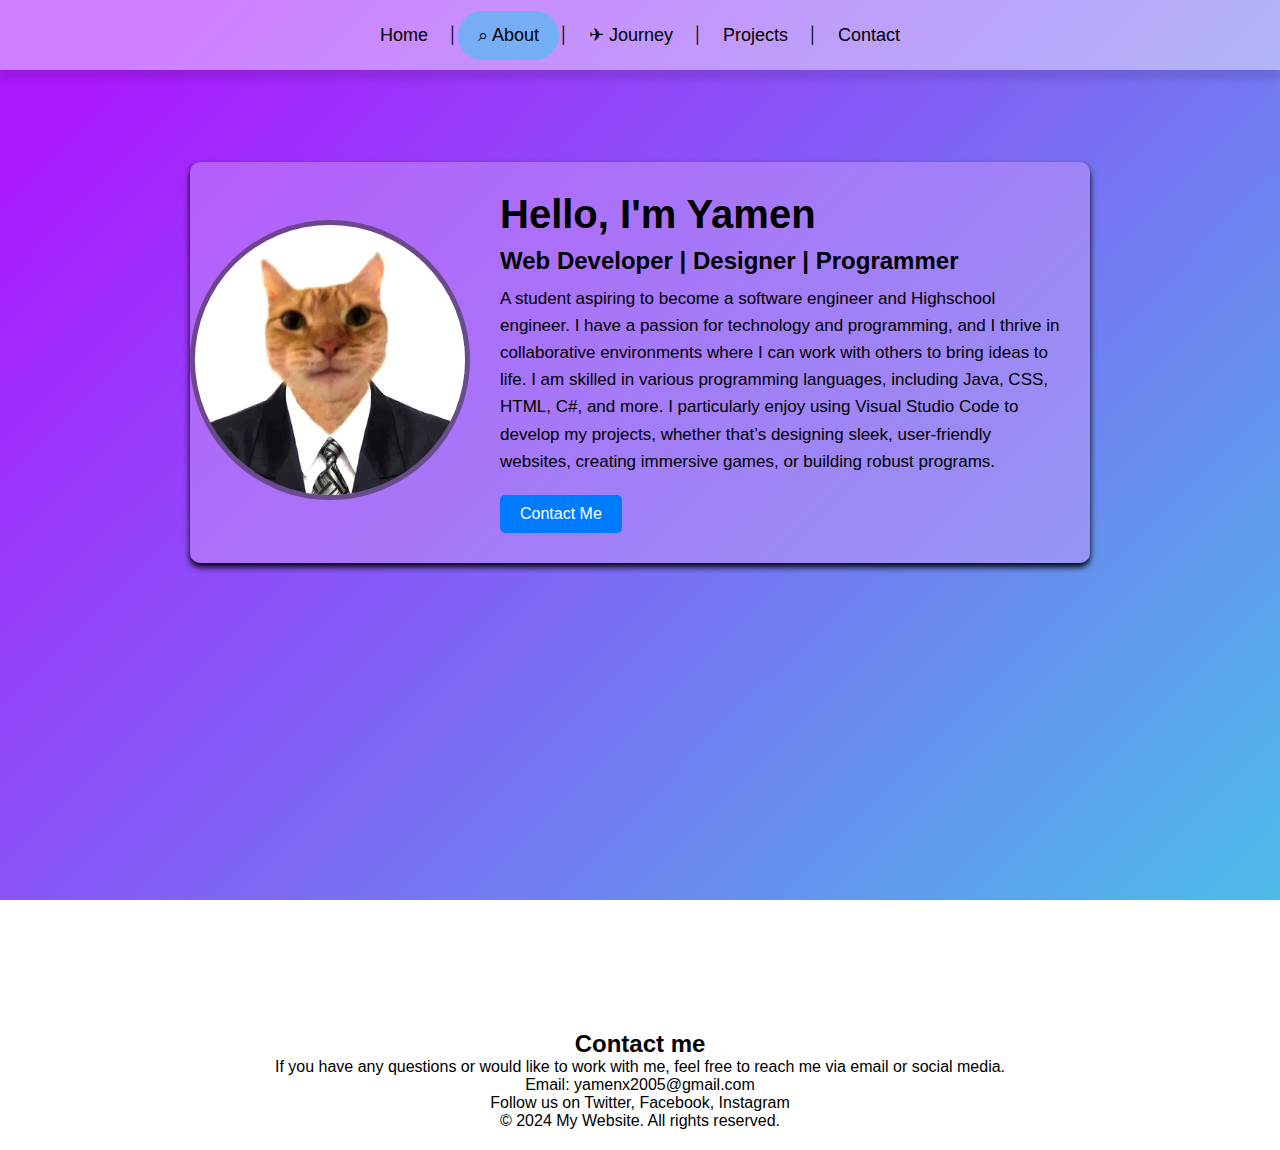
<file: about.html>
<!DOCTYPE html>
<html lang="en">
  <head>
    <meta charset="UTF-8" />
    <meta name="viewport" content="width=device-width, initial-scale=1.0" />
    <title>Yamen Alesa︱ABOUT</title>
    <link
      rel="stylesheet"
      href="https://cdnjs.cloudflare.com/ajax/libs/font-awesome/6.6.0/css/all.min.css"
      integrity="sha512-Kc323vGBEqzTmouAECnVceyQqyqdsSiqLQISBL29aUW4U/M7pSPA/gEUZQqv1cwx4OnYxTxve5UMg5GT6L4JJg=="
      crossorigin="anonymous"
      referrerpolicy="no-referrer"
    />

    <link rel="stylesheet" href="Style.css" />
    <script src="script.js"></script>
  </head>
  <body>
    <!-- <div>
    
      <div class="wave"></div>
      <div class="wave"></div>
      <div class="wave"></div>
    </div> -->

    <div class="navbar">
      <a href="./Index.html"><i class="fa-solid fa-house"></i> Home</a>
      <p>│</p>
      <a href="./about.html" class="active">⌕ About</a>
      <p>│</p>
      <a href="./journey.html">✈︎ Journey</a>
      <p>│</p>
      <a href="./projects.html"
        ><i class="fa-solid fa-list-check"></i> Projects</a
      >
      <p>│</p>
      <a href="#contact"><i class="fa-solid fa-phone"></i> Contact</a>
    </div>

    <main class="about_main">
      <div class="about-container">
        <section class="about">
          <div class="about-image">
            <img
              class="catsuit"
              src="./Assets/cat_in_a_suit.jpg"
              alt="My pfp"
            />
          </div>
          <div class="about-text">
            <h1>Hello, I'm Yamen</h1>
            <h2>Web Developer | Designer | Programmer</h2>
            <p>
              A student aspiring to become a software engineer and Highschool
              engineer. I have a passion for technology and programming, and I
              thrive in collaborative environments where I can work with others
              to bring ideas to life. I am skilled in various programming
              languages, including Java, CSS, HTML, C#, and more. I particularly
              enjoy using Visual Studio Code to develop my projects, whether
              that’s designing sleek, user-friendly websites, creating immersive
              games, or building robust programs.
            </p>

            <a href="#contact" class="btn">Contact Me</a>
          </div>
        </section>
      </div>
    </main>
    <footer>
      <section id="contact">
        <h2>Contact me</h2>
        <p>
          If you have any questions or would like to work with me, feel free to
          reach me via email or social media.
        </p>
        <a class="mailcolor" href="mailto:yamenx2005@gmail.com"
          >Email: yamenx2005@gmail.com</a
        >

        <p>
          Follow us on <a href="https://x.com/">Twitter</a>,
          <a href="https://www.facebook.com/">Facebook</a>,
          <a href="https://www.instagram.com/">Instagram</a>
        </p>
      </section>
      <p>&copy; 2024 My Website. All rights reserved.</p>
    </footer>
  </body>
</html>
</file>
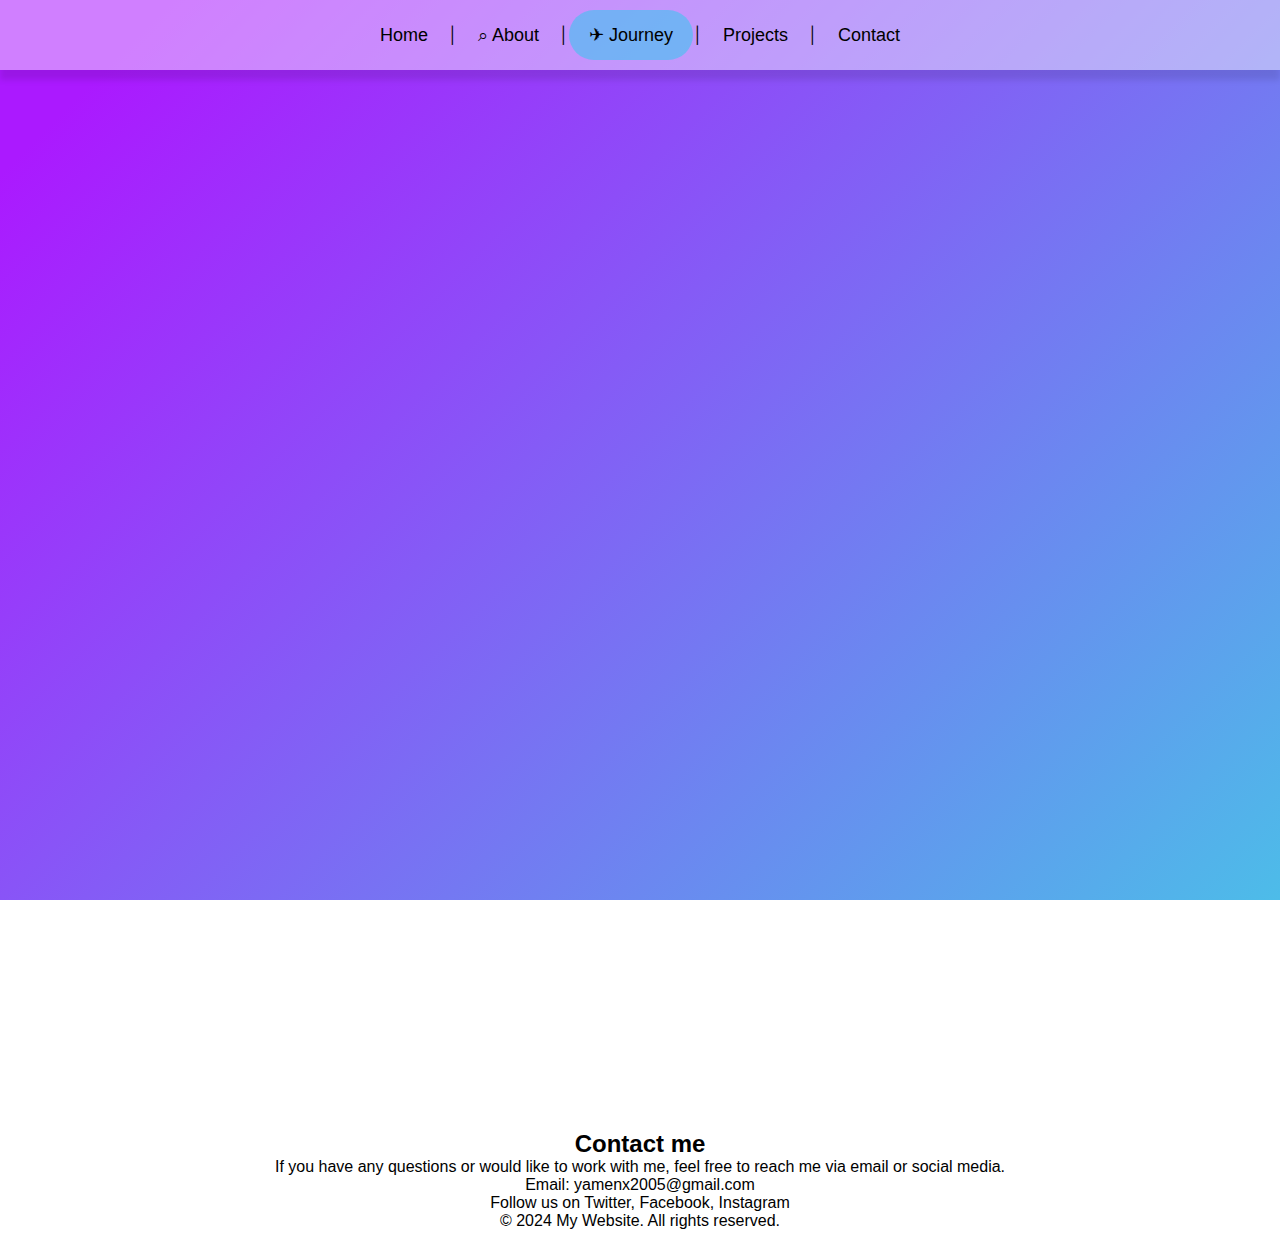
<file: journey.html>
<!DOCTYPE html>
<html lang="en">
  <head>
    <meta charset="UTF-8" />
    <meta name="viewport" content="width=device-width, initial-scale=1.0" />
    <title>Yamen Alesa︱JOURNEY</title>
    <link
      rel="stylesheet"
      href="https://cdnjs.cloudflare.com/ajax/libs/font-awesome/6.6.0/css/all.min.css"
      integrity="sha512-Kc323vGBEqzTmouAECnVceyQqyqdsSiqLQISBL29aUW4U/M7pSPA/gEUZQqv1cwx4OnYxTxve5UMg5GT6L4JJg=="
      crossorigin="anonymous"
      referrerpolicy="no-referrer"
    />

    <link rel="stylesheet" href="Style.css" />
  </head>
  <body>
    <!-- <div>
    
      <div class="wave"></div>
      <div class="wave"></div>
      <div class="wave"></div>
    </div> -->

    <div class="navbar">
      <a href="./Index.html"><i class="fa-solid fa-house"></i> Home</a>
      <p>│</p>
      <a href="./about.html">⌕ About</a>
      <p>│</p>
      <a href="./journey.html" class="active">✈︎ Journey</a>
      <p>│</p>
      <a href="./projects.html"
        ><i class="fa-solid fa-list-check"></i> Projects</a
      >
      <p>│</p>
      <a href="#contact"><i class="fa-solid fa-phone"></i> Contact</a>
    </div>

    <main>
      <section class="timeline">
        <div class="timeline-item">
          <div class="timeline-content">
            <h2>2021-2024</h2>
            <p>NTI-highschool Student. El- och energi datorteknik program</p>
          </div>
        </div>
        <div class="timeline-item">
          <div class="timeline-content">
            <h2>2024</h2>
            <p>Intership job at Transdev in stockholm.</p>
          </div>
        </div>
        <div class="timeline-item">
          <div class="timeline-content">
            <h2>2024</h2>
            <p>Intership job at Akiai in Spain, Cordoba.</p>
          </div>
        </div>
        <div class="timeline-item">
          <div class="timeline-content">
            <h2>2024-2025</h2>
            <p>Highschool Engineer Student.</p>
          </div>
        </div>
        <div class="timeline-item">
          <div class="timeline-content">
            <h2>Future...</h2>
            <p>Cyber security specialist Student.</p>
          </div>
        </div>
        <div class="timeline-item">
          <div class="timeline-content">
            <h2>Future...</h2>
            <p>Software Engineer Student.</p>
          </div>
        </div>
      </section>
    </main>

    <footer>
      <section id="contact">
        <h2>Contact me</h2>
        <p>
          If you have any questions or would like to work with me, feel free to
          reach me via email or social media.
        </p>
        <a class="mailcolor" href="mailto:yamenx2005@gmail.com"
          >Email: yamenx2005@gmail.com</a
        >

        <p>
          Follow us on <a href="https://x.com/">Twitter</a>,
          <a href="https://www.facebook.com/">Facebook</a>,
          <a href="https://www.instagram.com/">Instagram</a>
        </p>
      </section>
      <p>&copy; 2024 My Website. All rights reserved.</p>
    </footer>
  </body>
</html>
</file>
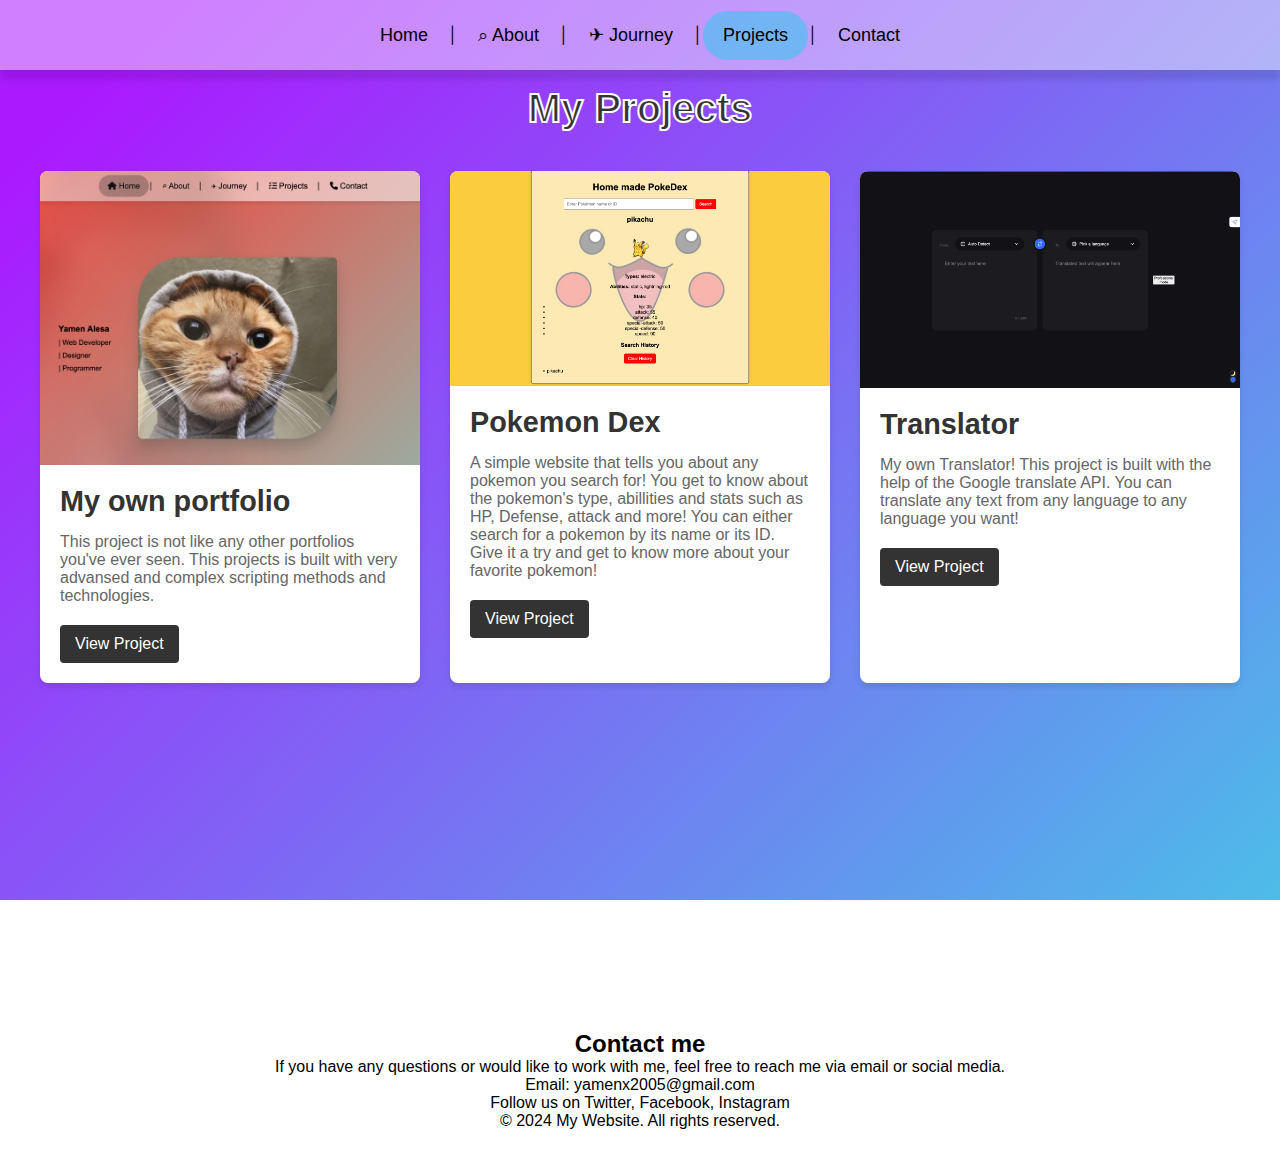
<file: projects.html>
<!DOCTYPE html>
<html lang="en">
  <head>
    <meta charset="UTF-8" />
    <meta name="viewport" content="width=device-width, initial-scale=1.0" />
    <title>Yamen Alesa︱PROJECTS</title>
    <link
      rel="stylesheet"
      href="https://cdnjs.cloudflare.com/ajax/libs/font-awesome/6.6.0/css/all.min.css"
      integrity="sha512-Kc323vGBEqzTmouAECnVceyQqyqdsSiqLQISBL29aUW4U/M7pSPA/gEUZQqv1cwx4OnYxTxve5UMg5GT6L4JJg=="
      crossorigin="anonymous"
      referrerpolicy="no-referrer"
    />

    <link rel="stylesheet" href="Style.css" />
  </head>
  <body>
    <!-- <div>
    
      <div class="wave"></div>
      <div class="wave"></div>
      <div class="wave"></div>
    </div> -->

    <div class="navbar">
      <a href="./Index.html"><i class="fa-solid fa-house"></i> Home</a>
      <p>│</p>
      <a href="./about.html">⌕ About</a>
      <p>│</p>
      <a href="./journey.html">✈︎ Journey</a>
      <p>│</p>
      <a href="./projects.html" class="active"
        ><i class="fa-solid fa-list-check"></i> Projects</a
      >
      <p>│</p>
      <a href="#contact"><i class="fa-solid fa-phone"></i> Contact</a>
    </div>
    <main>
      <section class="projects">
        <h2>My Projects</h2>
        <div class="projects-grid">
          <!-- Project Card 1 -->
          <div class="project-card">
            <img
              src="./Assets/project1.png"
              alt="Project 1"
              class="project-image"
            />
            <div class="project-info">
              <h3>My own portfolio</h3>
              <p>
                This project is not like any other portfolios you've ever seen.
                This projects is built with very advansed and complex scripting
                methods and technologies.
              </p>
              <a href="https://yamenalesa.netlify.app" class="project-link"
                >View Project</a
              >
            </div>
          </div>

          <div class="project-card">
            <img
              src="./Assets/PokedexPr0ject.png"
              alt="Project 1"
              class="project-image"
            />
            <div class="project-info">
              <h3>Pokemon Dex</h3>
              <p>
                A simple website that tells you about any pokemon you search
                for! You get to know about the pokemon's type, abillities and
                stats such as HP, Defense, attack and more! You can either
                search for a pokemon by its name or its ID. Give it a try and
                get to know more about your favorite pokemon!
              </p>
              <a href="https://dex-poke.netlify.app/" class="project-link"
                >View Project</a
              >
            </div>
          </div>

          <!-- Project Card 2 -->
          <div class="project-card">
            <img
              src="./Assets/yamentranslate.png"
              alt="Project 2"
              class="project-image"
            />
            <div class="project-info">
              <h3>Translator</h3>
              <p>
                My own Translator! This project is built with the help of the
                Google translate API. You can translate any text from any
                language to any language you want!
              </p>
              <a
                href="https://yamen-translate.netlify.app/"
                class="project-link"
                >View Project</a
              >
            </div>
          </div>
        </div>
      </section>
    </main>
    <footer>
      <section id="contact">
        <h2>Contact me</h2>
        <p>
          If you have any questions or would like to work with me, feel free to
          reach me via email or social media.
        </p>
        <a class="mailcolor" href="mailto:yamenx2005@gmail.com"
          >Email: yamenx2005@gmail.com</a
        >

        <p>
          Follow us on <a href="https://x.com/">Twitter</a>,
          <a href="https://www.facebook.com/">Facebook</a>,
          <a href="https://www.instagram.com/">Instagram</a>
        </p>
      </section>
      <p>&copy; 2024 My Website. All rights reserved.</p>
    </footer>
  </body>
</html>
</file>
<file: Style.css>
/* styles.css */

@import url("https://cdn-uicons.flaticon.com/2.5.1/uicons-regular-straight/css/uicons-regular-straight.css");
* {
  padding: 0;
  margin: 0;
  box-sizing: border-box;
}

html {
  scroll-behavior: smooth;
}

body {
  margin: auto;
  font-family: -apple-system, BlinkMacSystemFont, sans-serif;
  max-width: 100%;
  background: linear-gradient(
    315deg,
    rgba(101, 0, 94, 1) 3%,
    rgba(60, 132, 206, 1) 38%,
    rgba(48, 238, 226, 1) 68%,
    rgb(171, 25, 255) 98%
  );
  animation: gradient 15s ease infinite;
  background-size: 400% 400%;
  background-attachment: fixed;
  overflow-x: hidden;
}

a {
  color: black;
  text-decoration: none;
}
main {
  min-height: 100vh;
  padding: 16px;
}

@keyframes gradient {
  0% {
    background-position: 0% 0%;
  }
  50% {
    background-position: 100% 100%;
  }
  100% {
    background-position: 0% 0%;
  }
}
.active {
  background-color: #22cfee7d;
  border-radius: 30px;
}

.wave {
  background: rgb(255 255 255 / 25%);
  border-radius: 1000% 1000% 0 0;
  position: absolute;
  width: 200%;
  height: 20em;
  animation: wave 10s -3s linear infinite;
  transform: translate3d(0, 0, 0);
  opacity: 0.8;
  bottom: -17.5em;
  left: 0;
  z-index: -1;
  margin-bottom: 0px;
}

.wave:nth-of-type(2) {
  bottom: -18.25em;
  animation: wave 18s linear reverse infinite;
  opacity: 0.8;
}

.wave:nth-of-type(3) {
  bottom: -20.5em;
  animation: wave 20s -1s reverse infinite;
  opacity: 0.9;
}

@keyframes wave {
  2% {
    transform: translateX(1);
  }

  25% {
    transform: translateX(-25%);
  }

  50% {
    transform: translateX(-50%);
  }

  75% {
    transform: translateX(-25%);
  }

  100% {
    transform: translateX(1);
  }
}
@keyframes colorChange {
  0% {
    background-color: rgba(255, 255, 255, 0.706);
  }
  33% {
    background-color: rgba(255, 255, 255, 0.552);
  }
  66% {
    background-color: rgba(228, 213, 228, 0.447);
  }
  100% {
    background-color: rgba(223, 223, 232, 0.702);
  }
}

.navbar {
  animation: colorChange 10s infinite; /* hur länge det ska gå */
}

.navbar {
  display: flex;
  justify-content: center;
  align-items: center;
  background-color: rgba(255, 255, 255, 0.446);
  padding: 10px;
  box-shadow: 0 10px 6px rgba(0, 0, 0, 0.1);
}

.navbar a {
  color: #000000;
  padding: 14px 20px;
  text-decoration: none;
  font-size: 18px;
  transition: transform 0.3s ease;
}
@media (max-width: 425px) {
  .navbar a,
  p {
    font-size: 15px;
  }
}
@media (max-width: 425px) {
}

/* Hover effect to scale the item */
.navbar a:hover {
  transform: scale(1.3);
  background-color: #22cfee9c;
  font-weight: bold;
  border-radius: 100px;
}
.catpfp {
  border-radius: 10px 100px;
  height: 300px;
  width: 300px;
  border: 3px solid rgba(0, 0, 0, 0.419);
}

.frontview {
  display: grid;
  grid-template-columns: 1fr 2fr 1fr;
  gap: 0px;
  grid-template-areas:
    "top top top"
    "left cat right"
    "left cat right"
    "left cat right"
    "bottom bottom bottom";
  position: relative;
}

.h3 {
  grid-area: h3; /* Assign this area to the h3 */
  justify-self: center; /* Center horizontally */
  align-self: center; /* Center vertically */
}

.top {
  grid-area: top;
}

.cat {
  grid-area: "cat";
  justify-self: center;
  align-self: center;
}

.left {
  grid-area: left;
}

.right {
  grid-area: right;
}

.bottom {
  grid-area: bottom;
}

.container {
  display: flex;
  align-items: center;
  justify-content: center;
  height: 100%;
  width: 100%;
}

.container__image {
  position: relative;
  display: flex;

  flex-direction: column;
  justify-content: center;
  width: 250px;
  height: 250px;

  border-radius: 50%;
  background-image: url("./assets/cat_in_a_hoodie.jpg");
  background-size: cover;
  background-position: center center;
  transition: ease-in-out 0.3s;

  z-index: 2;
}
@media (max-width: 425px) {
  .container__image {
    height: 200px;
    width: 200px;
  }
}

.container__image:hover {
  border-radius: 100px 10px 100px 10px;
  width: 450px;
  height: 410px;

  box-shadow: 0px 0px 1px rgba(0, 0, 0, 0.04), 0px 2px 6px rgba(9, 55, 53, 0.08),
    0px 16px 24px rgba(9, 55, 53, 0.1), 0px 24px 32px rgba(9, 55, 53, 0.14);
  &:before {
    width: 100%;

    opacity: 0.18;
    filter: blur(10px) saturate(100%);
    transform: scale(2.8) translate3d(-18%, 0px, 0px);
  }

  .container__info {
    transform: translate3d(-40%, 0px, 0px);
    opacity: 1;
  }
}

.container__image:before {
  content: " ";
  position: absolute;

  width: 100%;
  height: 100%;
  top: 0;
  bottom: 0;
  left: 0;
  margin: auto;

  background: inherit;
  background-position: bottom;
  filter: blur(40px) saturate(0%);
  transform: scaleX(0.4);
  transition: ease-in-out 0.4s;
  border-radius: 120px;
  transform-origin: right;
  opacity: 0;

  z-index: -1;
}

.container__info {
  position: relative;
  line-height: 1.8;
  transition: ease-in-out 0.3s;
  opacity: 0;
}

.container__location {
  transition-delay: 0.15s;
}

.link {
  border-bottom: 1px solid transparent;
  color: #06c0a8;
  text-decoration: none;
  transition: ease-in 0.13s;
  &:hover {
    background-color: #06c0a8;
    color: #ffffff;
  }
}
.about {
  display: flex;
  flex-direction: row;
  align-items: center;
  max-width: 900px;
  background-color: #cd9df975;
  border-radius: 10px;
  box-shadow: 0 4px 6px rgb(0, 0, 0);
  overflow: hidden;
}
.about-container {
  display: flex;
  align-items: center;
  justify-content: center;
  padding: 2cm;
}

.about-image {
  flex: 1;
  max-width: 300px;
  overflow: hidden;
}

.about-image img {
  width: 100%;
  height: auto;
  border-radius: 50%;
  border: 5px solid #302d2d89;
  object-fit: cover;
}

.about-text {
  flex: 2;
  padding: 30px;
}

.about-text h1 {
  font-size: 2.5rem;
  margin: 0;
  color: #000000;
}

.about-text h2 {
  font-size: 1.5rem;
  color: #000000;
  margin: 10px 0;
}

.about-text p {
  font-size: 4.5mm;
  line-height: 1.6;
  color: #000000;
  margin-bottom: 20px;
}

.btn {
  display: inline-block;
  padding: 10px 20px;
  background-color: #007bff;
  color: #fff;
  border: none;
  border-radius: 5px;
  text-decoration: none;
  font-size: 1rem;
  transition: background-color 0.3s;
}

.btn:hover {
  background-color: #0056b3;
}

header h1 {
  margin: 0;
  font-size: 4em;
  animation: fadeIn 1.5s ease-out;
}

header p {
  font-size: 1.5em;
  margin-top: 10px;
  animation: fadeIn 2s ease-out;
}

/* Timeline Styles */
.timeline {
  position: relative;
  max-width: 800px;
  margin: 60px auto;
  padding: 0 20px;
}

.timeline-item {
  position: relative;
  margin-bottom: 50px;
  opacity: 0; /* Start hidden for animation */
  transform: translateX(-50px); /* Start off to the side */
  animation: slideIn 1s forwards; /* Trigger animation */
}

.timeline-item:nth-child(even) {
  animation: slideInRight 1s forwards;
}

.timeline-content {
  background-color: rgba(255, 255, 255, 0.704);
  padding: 20px 30px;
  border-radius: 10px;
  box-shadow: 0 4px 15px rgba(0, 0, 0, 0.1);
  position: relative;
  animation-delay: 0.3s;
  box-shadow: 0 4px 6px rgba(0, 0, 0, 0.675);
}

.timeline-content h2 {
  margin-top: 0;
  color: #3f51b5;
}

.timeline-content p {
  margin: 0;
  line-height: 1.8;
  font-size: 1.1em;
  color: #555;
}

/* Timeline Circle */
.timeline-item:before {
  content: "";
  position: absolute;
  top: 20px;
  left: -30px;
  width: 20px;
  height: 20px;
  background-color: #3f51b5;
  border: 3px solid white;
  border-radius: 50%;
  box-shadow: 0 0 0 4px rgba(63, 81, 181, 0.2);
}

/* Animation */
@keyframes slideIn {
  to {
    opacity: 1;
    transform: translateX(0);
  }
}

@keyframes slideInRight {
  to {
    opacity: 1;
    transform: translateX(0);
  }
}

@keyframes fadeIn {
  0% {
    opacity: 0;
  }
  100% {
    opacity: 1;
  }
}

body,
h1,
h2,
h3,
p,
a {
  margin: 0;
  padding: 0;
  text-decoration: none;
  color: inherit;
  font-family: "Arial", sans-serif;
  box-sizing: border-box;
}

.projects {
  max-width: 1200px;
  margin: 0 auto;
}

.projects h2 {
  text-align: center;
  margin-bottom: 40px;
  font-size: 2.5em;
  color: #333;
  -webkit-text-stroke-width: 2px;
  -webkit-text-stroke-color: rgb(255, 255, 255);
}

.projects-grid {
  display: grid;
  grid-template-columns: repeat(auto-fit, minmax(300px, 1fr));
  gap: 30px;
}

.project-card {
  background-color: #fff;
  border-radius: 8px;
  overflow: hidden;
  box-shadow: 0 4px 6px rgba(0, 0, 0, 0.1);
  transition: transform 0.3s, box-shadow 0.3s;
}

.project-card:hover {
  transform: translateY(-10px);
  box-shadow: 0 10px 15px rgba(0, 0, 0, 0.2);
}

.project-image {
  width: 100%;
  height: auto;
  display: block;
}

.project-info {
  padding: 20px;
}

.project-info h3 {
  margin-bottom: 15px;
  font-size: 1.8em;
  color: #333;
}

.project-info p {
  margin-bottom: 20px;
  color: #666;
}

.project-link {
  display: inline-block;
  padding: 10px 15px;
  background-color: #333;
  color: #fff;
  border-radius: 4px;
  transition: background-color 0.3s;
}

.project-link:hover {
  background-color: #555;
}

footer {
  background: #ffffff41;

  color: rgb(0, 0, 0);
  text-align: center;
  padding: 20px 0;
  margin-top: 40px;
}

@media (max-width: 425px) {
  .navbar a {
    font-size: 15px;
  }

  .container__image {
    height: 200px;
    width: 200px;
  }

  .about {
    flex-direction: column;
    text-align: center;
  }

  .about-image {
    max-width: 100%;
    margin-bottom: 20px;
  }

  .about-text {
    padding: 20px;
  }

  .btn {
    padding: 8px 16px;
    font-size: 0.9rem;
  }

  header h1 {
    font-size: 2em;
  }

  header p {
    font-size: 1.2em;
  }

  .projects-grid {
    grid-template-columns: 1fr; /* Stack projects in a single column */
  }
}

/* Additional media queries for other breakpoints */
@media (max-width: 768px) {
  .container__image {
    height: 250px;
    width: 250px;
  }

  .about {
    flex-direction: column;
  }

  .about-text {
    padding: 20px;
  }

  .navbar {
    padding: 8px;
  }

  .navbar a {
    font-size: 10px;
  }

  header h1 {
    font-size: 3em;
  }

  header p {
    font-size: 1.3em;
  }

  .projects-grid {
    grid-template-columns: repeat(
      auto-fit,
      minmax(250px, 1fr)
    ); /* Adjust columns for medium screens */
  }
}

/* Media query for larger screens (for better handling on tablets and small desktops) */
@media (min-width: 1024px) {
  .container__image {
    height: 300px;
    width: 300px;
  }

  .about {
    flex-direction: row;
  }

  .about-text {
    padding: 30px;
  }

  .navbar a {
    font-size: 18px;
  }

  header h1 {
    font-size: 4em;
  }

  header p {
    font-size: 1.5em;
  }

  .projects-grid {
    grid-template-columns: repeat(
      auto-fit,
      minmax(300px, 1fr)
    ); /* More space on larger screens */
  }
}
</file>
